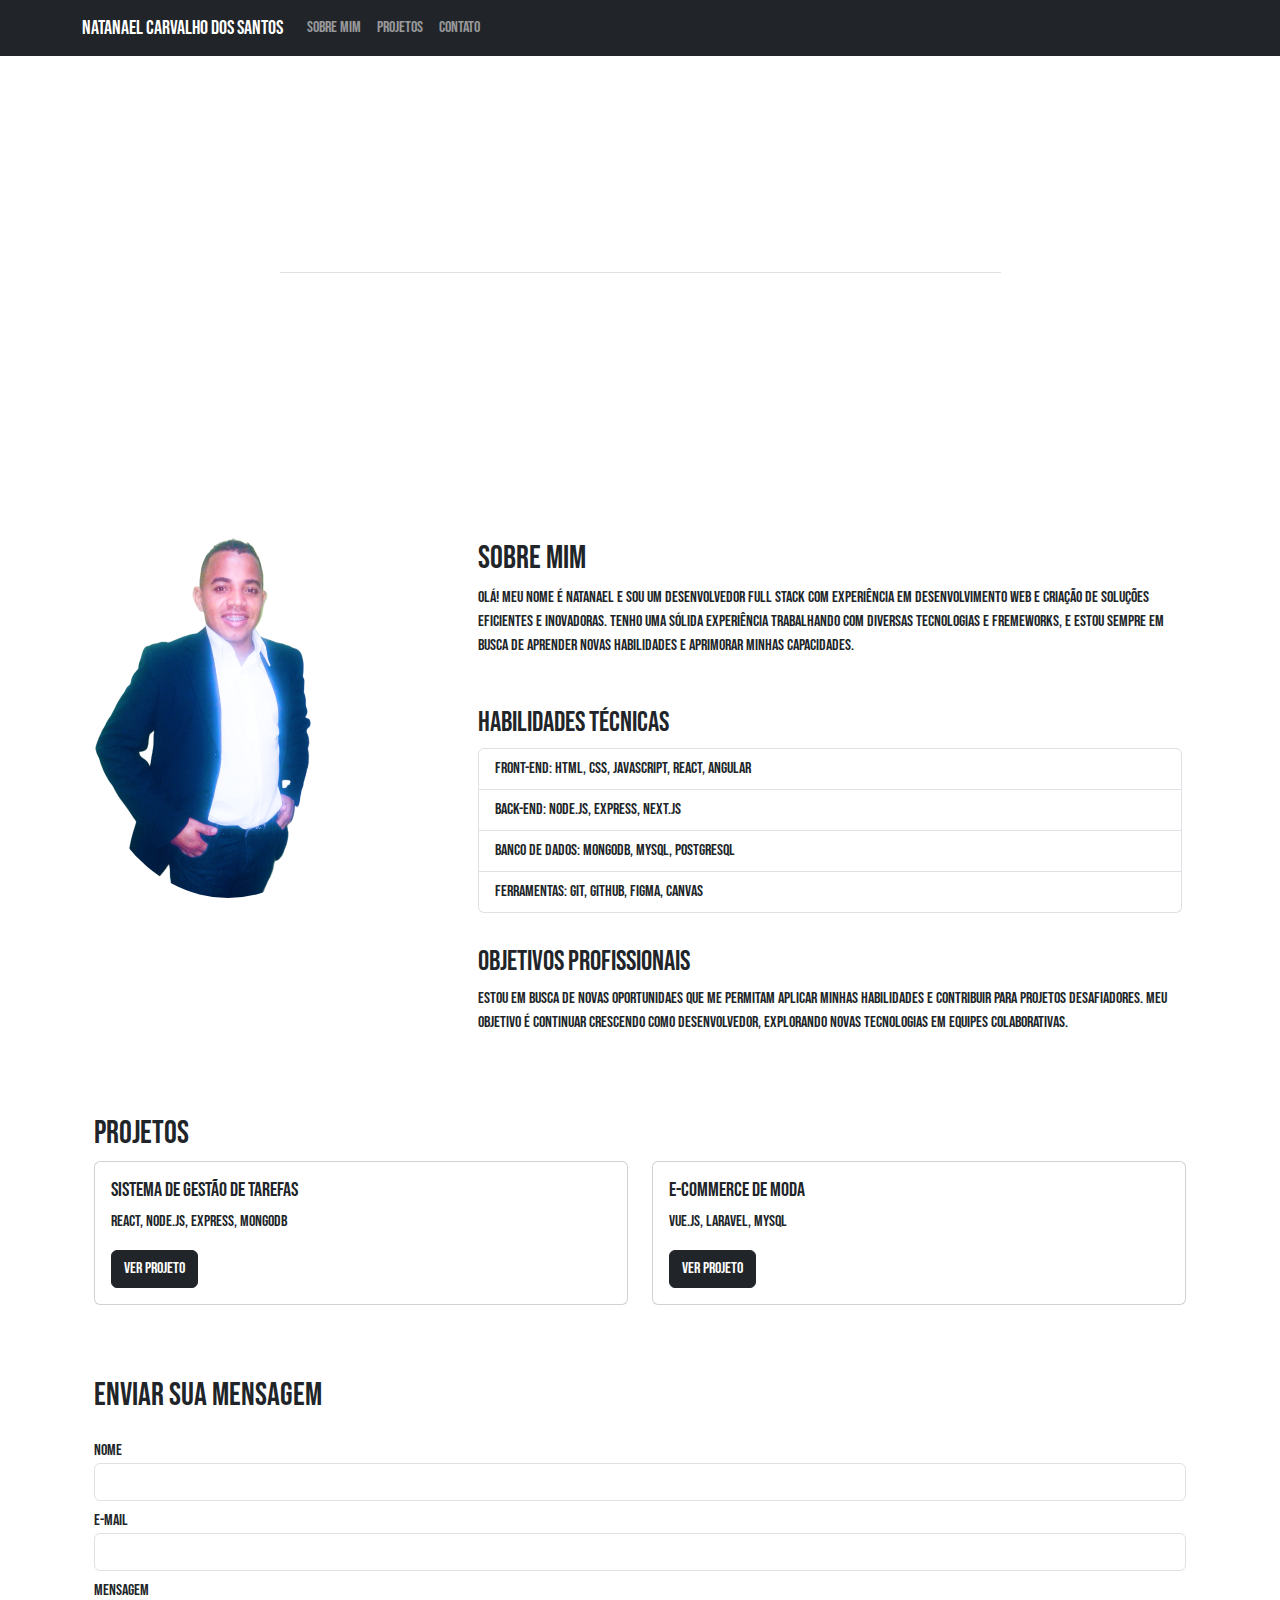
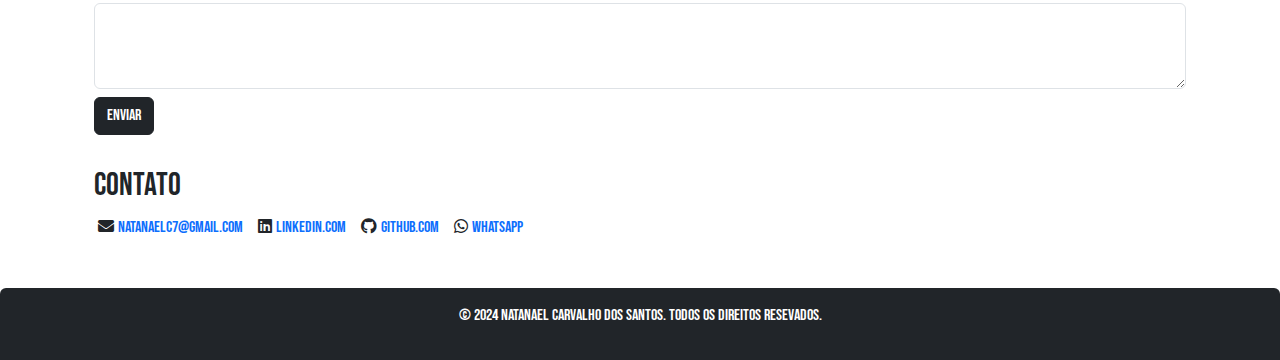
<file: index.html>
<!DOCTYPE html>
<html lang="en">
<head>
    <meta charset="UTF-8">
    <meta name="viewport" content="width=device-width, initial-scale=1.0">
    <title>Portfólio/Natanaelc7 - Desenvolvedor Full Stack</title>
    <meta name="description" content="Portfólio de Natanaelc7, desenvolvedor full stack com experiência em desenvolvimento web, React, Node.js e mais. Confira meus projetos e entre em contato.">
    <link rel="shortcut icon" href="./images/favicon_io/favicon-32x32.png" type="image/x-icon">
    <link href="https://cdn.jsdelivr.net/npm/bootstrap@5.3.3/dist/css/bootstrap.min.css" rel="stylesheet" integrity="sha384-QWTKZyjpPEjISv5WaRU9OFeRpok6YctnYmDr5pNlyT2bRjXh0JMhjY6hW+ALEwIH" crossorigin="anonymous">
    <link rel="stylesheet" href="https://cdnjs.cloudflare.com/ajax/libs/font-awesome/5.15.3/css/all.min.css">
    <link rel="stylesheet" href="css/styles.css">
    <link rel="preconnect" href="https://fonts.googleapis.com">
    <link rel="preconnect" href="https://fonts.gstatic.com" crossorigin>
    <link href="https://fonts.googleapis.com/css2?family=Bebas+Neue&display=swap" rel="stylesheet">
</head>
<body>
    <nav class="navbar navbar-expand-lg navbar-dark bg-dark">
        <div class="container">
            <a class="navbar-brand" href="#">Natanael Carvalho dos Santos</a>
            <button class="navbar-toggler" type="button" data-toggle="collapse" data-target="#navbarNav" aria-controls="navbarNav" aria-expanded="false" aria-label="Toggle navigation">
                <span class="navbar-toggler-icon"></span>
            </button>
            <div class="collapse navbar-collapse" id="navbarNav">
                <ul class="navbar-nav ml-auto">
                    <li class="nav-item"><a class="nav-link" href="#about">Sobre Mim</a></li>
                    <li class="nav-item"><a class="nav-link" href="#projects">Projetos</a></li>
                    <li class="nav-item"><a class="nav-link" href="#contact">Contato</a></li>
                </ul>
            </div>
        </div>
    </nav>

    <header class="jumbotron text-center text-white rounded-bottom d-flex justify-content-center background-image">
        <div class="d-flex justify-content-center flex-column align-content-center align-items-center">
            <h1 class="display-4 border-bottom">Olá, sou Natanael Carvalho dos Santos</h1>
            <p class="lead">Desenvolvedor Full Stack</p>
        </div>
    </header>

    <main class="container">
        <section id="about" class="my-5">
            <div class="row">
                <div class="col-md-4">
                    <img src="./images/perfil.png" alt="desenvolvedor full Stack" class="img-fluid rounded-circle" srcset="">
                </div>
                <div class="col-md-8">
                    <div class="d-flex flex-column gx-5">
                        <div class="col p-3">
                            <h2>Sobre Mim</h2>
                            <p>Olá! Meu nome é Natanael e sou um Desenvolvedor Full stack com experiência em desenvolvimento web e criação de soluções eficientes e inovadoras. Tenho uma sólida experiência trabalhando com diversas tecnologias e fremeworks, e estou sempre em busca de aprender novas habilidades e  aprimorar minhas capacidades.
                            </p>
                        </div>
                        <div class="col p-3">
                            <h3>Habilidades Técnicas</h3>
                            <ul class="list-group">
                                <li class="list-group-item">Front-end: HTML, CSS, Javascript, React, Angular</li>
                                <li class="list-group-item">Back-end: Node.js, Express, Next.js</li>
                                <li class="list-group-item">Banco de Dados: MongoDB, MySQL, PostgreSQL</li>
                                <li class="list-group-item">Ferramentas: Git, GitHub, Figma, Canvas</li>
                            </ul>
                        </div>
                        <div class="col p-3">
                            <h3>Objetivos Profissionais</h3>
                            <p>
                                Estou em busca de novas oportunidaes que me permitam aplicar minhas habilidades e contribuir para projetos desafiadores. Meu objetivo é continuar crescendo como desenvolvedor, explorando novas tecnologias em equipes colaborativas.
                            </p>
                        </div>
                    </div>
                    </div>
            </div>
        </section>
        <section id="projects" class="container my-5">
            <h2>Projetos</h2>
            <div class="row">
                <div class="col-md-6 mb-4">
                    <div class="card h-100">
                        <div class="card-body">
                            <h5 class="card-title">Sistema de Gestão de Tarefas</h5>
                            <p class="card-text">React, Node.js, Express, MongoDB</p>
                            <a href="projects/project1.html" class="btn btn-dark">Ver Projeto</a>
                        </div>
                    </div>
                </div>
                <div class="col-md-6 mb-4">
                    <div class="card h-100">
                        <div class="card-body">
                            <h5 class="card-title">E-commerce de Moda</h5>
                            <p class="card-text">Vue.js, Laravel, MySQL</p>
                            <a href="projects/project2.html" class="btn btn-dark">Ver Projeto</a>
                        </div>
                    </div>
                </div>
            </div>
        </section>
        <section id="contact" class="container my-5">
            <h2>Enviar sua mensagem</h2>
            <form id="contact-form" class="my-4" action="https://formspree.io/f/mvgpgpod" method="post">
                <div class="form-group">
                    <label for="name">Nome</label>
                    <input type="text" class="form-control" id="name" name="name" required>
                </div>
                <div class="form-group my-2">
                    <label for="email">E-mail</label>
                    <input type="email" class="form-control" id="email" name="email" required>
                </div>
                <div class="form-group">
                    <label for="message">Mensagem</label>
                    <textarea class="form-control" id="message" name="message" rows="3" required></textarea>
                </div>
                <button type="submit" class="btn btn-dark my-2">Enviar</button>

            </form>
            <h2>Contato</h2>
            <ul class="list-inline list-column">
                <li class="list-inline-item"><i class="fas fa-envelope p-1"></i><a class="text-decoration-none" href="mailto:natanaelc7@gmail.com">natanaelc7@gmail.com</a></li>
                <li class="list-inline-item"><i class="fab fa-linkedin p-1"></i><a class="text-decoration-none" href="https://www.linkedin.com/in/natanael-carvalho-dos-santos-879568b7/" target="_blank">Linkedin.com</a></li>
                <li class="list-inline-item"><i class="fab fa-github p-1"></i><a class="text-decoration-none" href="https://github.com/natanael89/Projeto_onebitflix" target="_blank">GitHub.com</a></li>
                <li class="list-inline-item"><i class="fab fa-whatsapp p-1" aria-hidden="true"></i><a class="text-decoration-none" href=" http://api.whatsapp.com/send?1=pt_BR&phone=5571986265592" target="_blank">Whatsapp</a></li>
            </ul> 
        </section>
    </main>

    <footer class="bg-dark text-white text-center py-3 rounded-top">
        <p>&copy; 2024 Natanael Carvalho dos Santos. Todos os direitos resevados.</p>
    </footer>


    <!-- <script src="https://cdn.jsdelivr.net/npm/@popperjs/core@2.11.8/dist/umd/popper.min.js" integrity="sha384-I7E8VVD/ismYTF4hNIPjVp/Zjvgyol6VFvRkX/vR+Vc4jQkC+hVqc2pM8ODewa9r" crossorigin="anonymous"></script>
    <script src="https://cdn.jsdelivr.net/npm/bootstrap@5.3.3/dist/js/bootstrap.min.js" integrity="sha384-0pUGZvbkm6XF6gxjEnlmuGrJXVbNuzT9qBBavbLwCsOGabYfZo0T0to5eqruptLy" crossorigin="anonymous"></script>
    <script src="./js/enviar_Email.js"></script> -->

    <script src="https://code.jquery.com/jquery-3.5.1.slim.min.js"></script>
    <script src="https://cdn.jsdelivr.net/npm/@popperjs/core@2.5.3/dist/umd/popper.min.js"></script>
    <script src="https://stackpath.bootstrapcdn.com/bootstrap/4.5.2/js/bootstrap.min.js"></script>
</body>
</html>
</file>
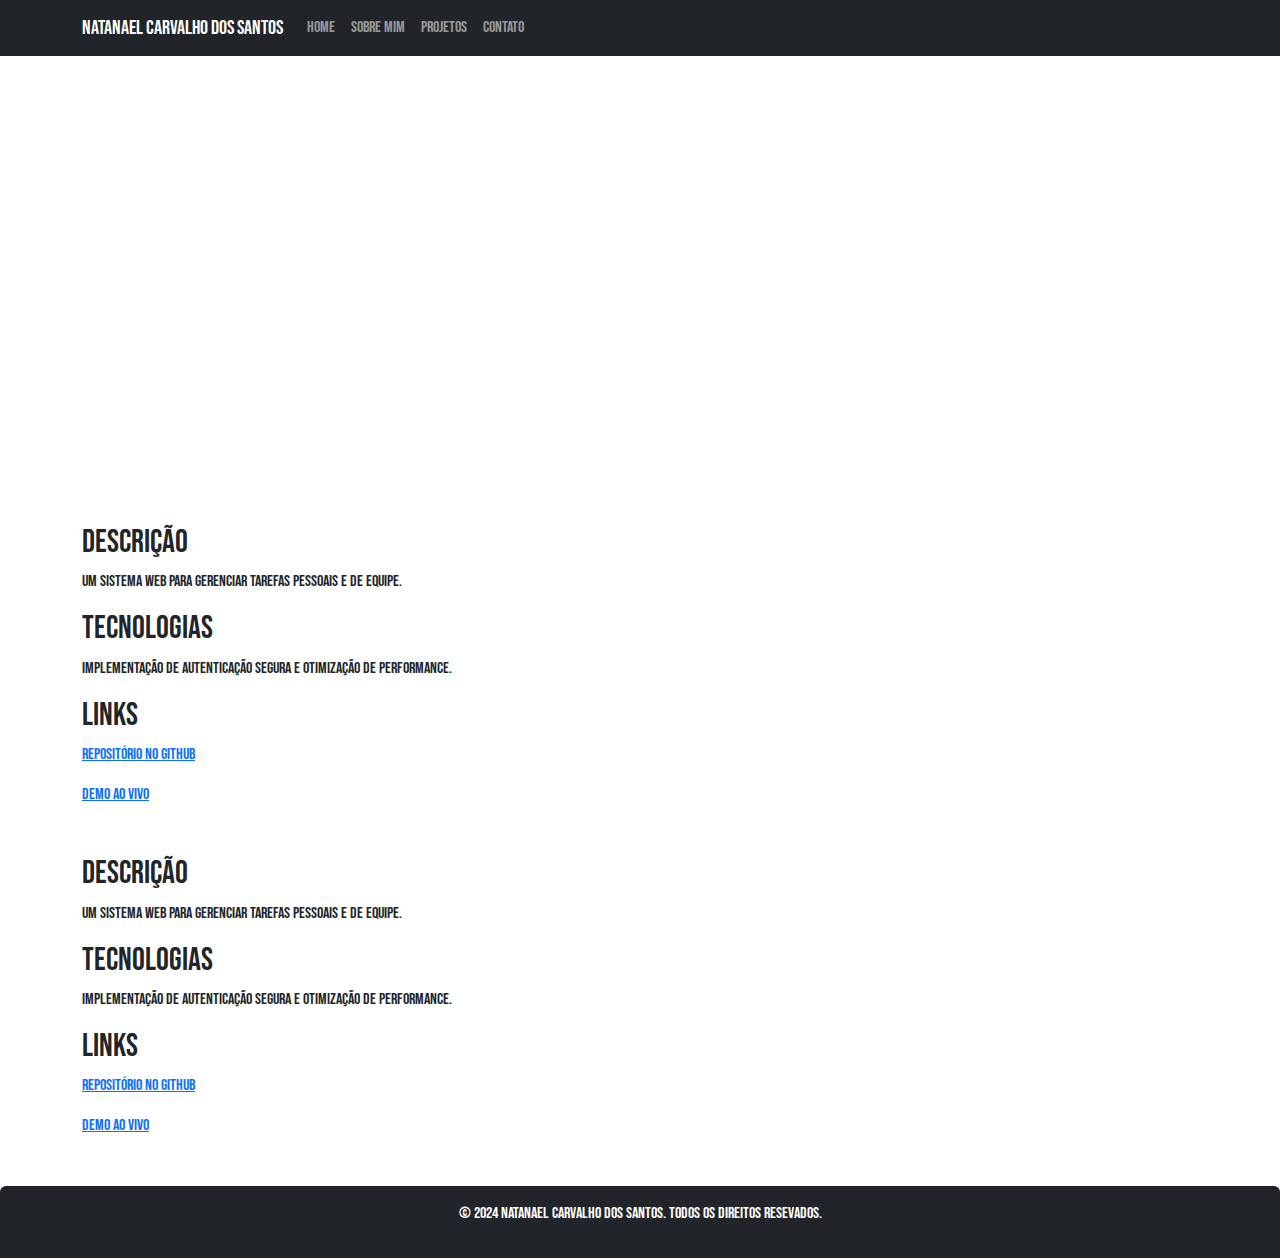
<file: projects/project1.html>
<!DOCTYPE html>
<html lang="en">
<head>
    <meta charset="UTF-8">
    <meta name="viewport" content="width=device-width, initial-scale=1.0">
    <title>Sistema de Gestão de Tarefas</title>
    <meta name="description" content="Portfólio de Natanaelc7, desenvolvedor full stack com experiência em desenvolvimento web, React, Node.js e mais. Confira meus projetos e entre em contato.">
    <link rel="shortcut icon" href="./../images/favicon_io/favicon-32x32.png" type="image/x-icon">
    <link href="https://cdn.jsdelivr.net/npm/bootstrap@5.3.3/dist/css/bootstrap.min.css" rel="stylesheet" integrity="sha384-QWTKZyjpPEjISv5WaRU9OFeRpok6YctnYmDr5pNlyT2bRjXh0JMhjY6hW+ALEwIH" crossorigin="anonymous">
    <link rel="stylesheet" href="../css/styles.css">
    <link rel="preconnect" href="https://fonts.googleapis.com">
    <link rel="preconnect" href="https://fonts.gstatic.com" crossorigin>
    <link href="https://fonts.googleapis.com/css2?family=Bebas+Neue&display=swap" rel="stylesheet">

</head>
<body>
    <nav class="navbar navbar-expand-lg navbar-dark bg-dark">
        <div class="container">
            <a class="navbar-brand" href="../index.html">Natanael Carvalho dos Santos</a>
            <button class="navbar-toggler" type="button" data-toggle="collapse" data-target="#navbarNav" aria-controls="navbarNav" aria-expanded="false" aria-label="Toggle navigation">
                <span class="navbar-toggler-icon"></span>
            </button>
            <div class="collapse navbar-collapse" id="navbarNav">
                <ul class="navbar-nav ml-auto">
                    <li class="nav-item"><a class="nav-link" href="../index.html">Home</a></li>
                    <li class="nav-item"><a class="nav-link" href="../index.html#about">Sobre Mim</a></li>
                    <li class="nav-item"><a class="nav-link" href="../index.html#projects">Projetos</a></li>
                    <li class="nav-item"><a class="nav-link" href="../index.html#contact">Contato</a></li>
                </ul>
            </div>
        </div>
    </nav>

    <header class="jumbotron text-center text-white rounded-bottom d-flex justify-content-center background-image">
        <div class="d-flex justify-content-center flex-column align-content-center align-items-center">
            <h1 class="display-4">Sistema de Gestão de Tarefas</h1>
        </div>
    </header>

    <main class="container">
        <section class="my-5">
            <h2>Descrição</h2>
            <p>Um sistema web para gerenciar tarefas pessoais e de equipe.</p>
            <h2>Tecnologias</h2>
            <p>Implementação de autenticação segura e otimização de performance.</p>
            <h2>Links</h2>
            <p><a href="#">Repositório no GitHub</a></p>
            <p><a href="#">Demo ao Vivo</a></p>
        </section>
        <section class="my-5">
            <h2>Descrição</h2>
            <p>Um sistema web para gerenciar tarefas pessoais e de equipe.</p>
            <h2>Tecnologias</h2>
            <p>Implementação de autenticação segura e otimização de performance.</p>
            <h2>Links</h2>
            <p><a href="#">Repositório no GitHub</a></p>
            <p><a href="#">Demo ao Vivo</a></p>
        </section>
    </main>

    <footer class="bg-dark text-white text-center py-3 rounded-top">
        <p>&copy; 2024 Natanael Carvalho dos Santos. Todos os direitos resevados.</p>
    </footer>


    <script src="https://code.jquery.com/jquery-3.5.1.slim.min.js"></script>
    <script src="https://cdn.jsdelivr.net/npm/@popperjs/core@2.5.3/dist/umd/popper.min.js"></script>
    <script src="https://stackpath.bootstrapcdn.com/bootstrap/4.5.2/js/bootstrap.min.js"></script>
</body>
</html>
</file>
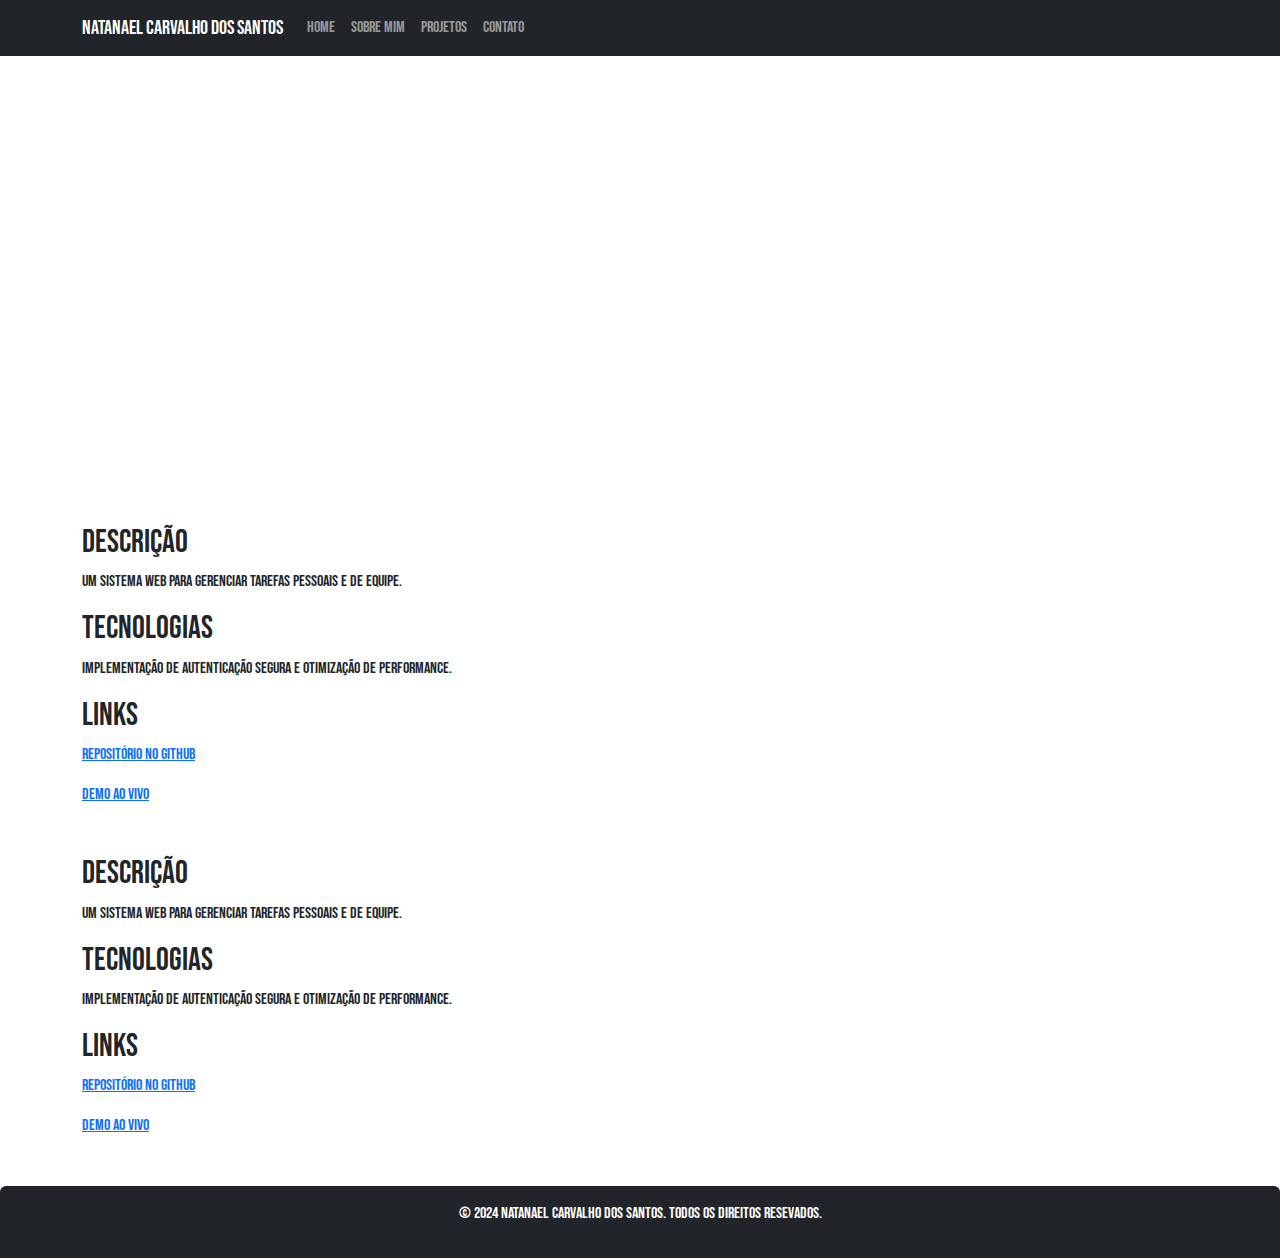
<file: projects/project2.html>
<!DOCTYPE html>
<html lang="en">
<head>
    <meta charset="UTF-8">
    <meta name="viewport" content="width=device-width, initial-scale=1.0">
    <title>Sistema de Gestão de Tarefas</title>
    <meta name="description" content="Portfólio de Natanaelc7, desenvolvedor full stack com experiência em desenvolvimento web, React, Node.js e mais. Confira meus projetos e entre em contato.">
    <link rel="shortcut icon" href="../images/favicon_io/favicon-32x32.png" type="image/x-icon">
    <link href="https://cdn.jsdelivr.net/npm/bootstrap@5.3.3/dist/css/bootstrap.min.css" rel="stylesheet" integrity="sha384-QWTKZyjpPEjISv5WaRU9OFeRpok6YctnYmDr5pNlyT2bRjXh0JMhjY6hW+ALEwIH" crossorigin="anonymous">
    <link rel="stylesheet" href="../css/styles.css">
    <link rel="preconnect" href="https://fonts.googleapis.com">
    <link rel="preconnect" href="https://fonts.gstatic.com" crossorigin>
    <link href="https://fonts.googleapis.com/css2?family=Bebas+Neue&display=swap" rel="stylesheet">
</head>
<body>
    <nav class="navbar navbar-expand-lg navbar-dark bg-dark">
        <div class="container">
            <a class="navbar-brand" href="../index.html">Natanael Carvalho dos Santos</a>
            <button class="navbar-toggler" type="button" data-toggle="collapse" data-target="#navbarNav" aria-controls="navbarNav" aria-expanded="false" aria-label="Toggle navigation">
                <span class="navbar-toggler-icon"></span>
            </button>
            <div class="collapse navbar-collapse" id="navbarNav">
                <ul class="navbar-nav ml-auto">
                    <li class="nav-item"><a class="nav-link" href="../index.html">Home</a></li>
                    <li class="nav-item"><a class="nav-link" href="../index.html#about">Sobre Mim</a></li>
                    <li class="nav-item"><a class="nav-link" href="../index.html#projects">Projetos</a></li>
                    <li class="nav-item"><a class="nav-link" href="../index.html#contact">Contato</a></li>
                </ul>
            </div>
        </div>
    </nav>

    <header class="jumbotron text-center text-white rounded-bottom d-flex justify-content-center background-image">
        <div class="d-flex justify-content-center flex-column align-content-center align-items-center">
            <h1 class="display-4">E-commerce de Moda</h1>
        </div>
    </header>

    <main class="container">
        <section class="my-5">
            <h2>Descrição</h2>
            <p>Um sistema web para gerenciar tarefas pessoais e de equipe.</p>
            <h2>Tecnologias</h2>
            <p>Implementação de autenticação segura e otimização de performance.</p>
            <h2>Links</h2>
            <p><a href="#">Repositório no GitHub</a></p>
            <p><a href="#">Demo ao Vivo</a></p>
        </section>
        <section class="my-5">
            <h2>Descrição</h2>
            <p>Um sistema web para gerenciar tarefas pessoais e de equipe.</p>
            <h2>Tecnologias</h2>
            <p>Implementação de autenticação segura e otimização de performance.</p>
            <h2>Links</h2>
            <p><a href="#">Repositório no GitHub</a></p>
            <p><a href="#">Demo ao Vivo</a></p>
        </section>
    </main>

    <footer class="bg-dark text-white text-center py-3 rounded-top">
        <p>&copy; 2024 Natanael Carvalho dos Santos. Todos os direitos resevados.</p>
    </footer>


    <script src="https://code.jquery.com/jquery-3.5.1.slim.min.js"></script>
    <script src="https://cdn.jsdelivr.net/npm/@popperjs/core@2.5.3/dist/umd/popper.min.js"></script>
    <script src="https://stackpath.bootstrapcdn.com/bootstrap/4.5.2/js/bootstrap.min.js"></script>
</body>
</html>
</file>
<file: css/styles.css>
body {
    font-family: "Bebas Neue", sans-serif;
    font-weight: 400;
    font-style: normal;  
    box-sizing: border-box;
    margin: 0;
    padding: 0;
    height: 100vh;  
}



header.jumbotron {
    height: 420px;
    color: #fff;
    padding: 2rem 1rem;
    margin-bottom: 0;
   
}

/* Estilo CSS para a imagem de fundo */
.background-image {
    background-image: url("https://a.storyblok.com/f/90801/1920x600/d5fcdc8698/code-banner.png/m/");
    background-repeat: no-repeat;
    background-size: cover;
    background-position: center;
    width: 100%;
    height: 100vh;
}

footer {
    background: #333;
    color: #fff;
}


/* Media queries para telas menores */
@media (max-width: 768px) {
    .background-image {
        background-position: top;
        height: auto;
        
    }
}

@media (max-width: 320px) {
    .background-image {
        background-position: top;
        background-repeat: no-repeat;
        background-size: cover;
        height: auto;
        width: 100%;
    }
}
</file>
